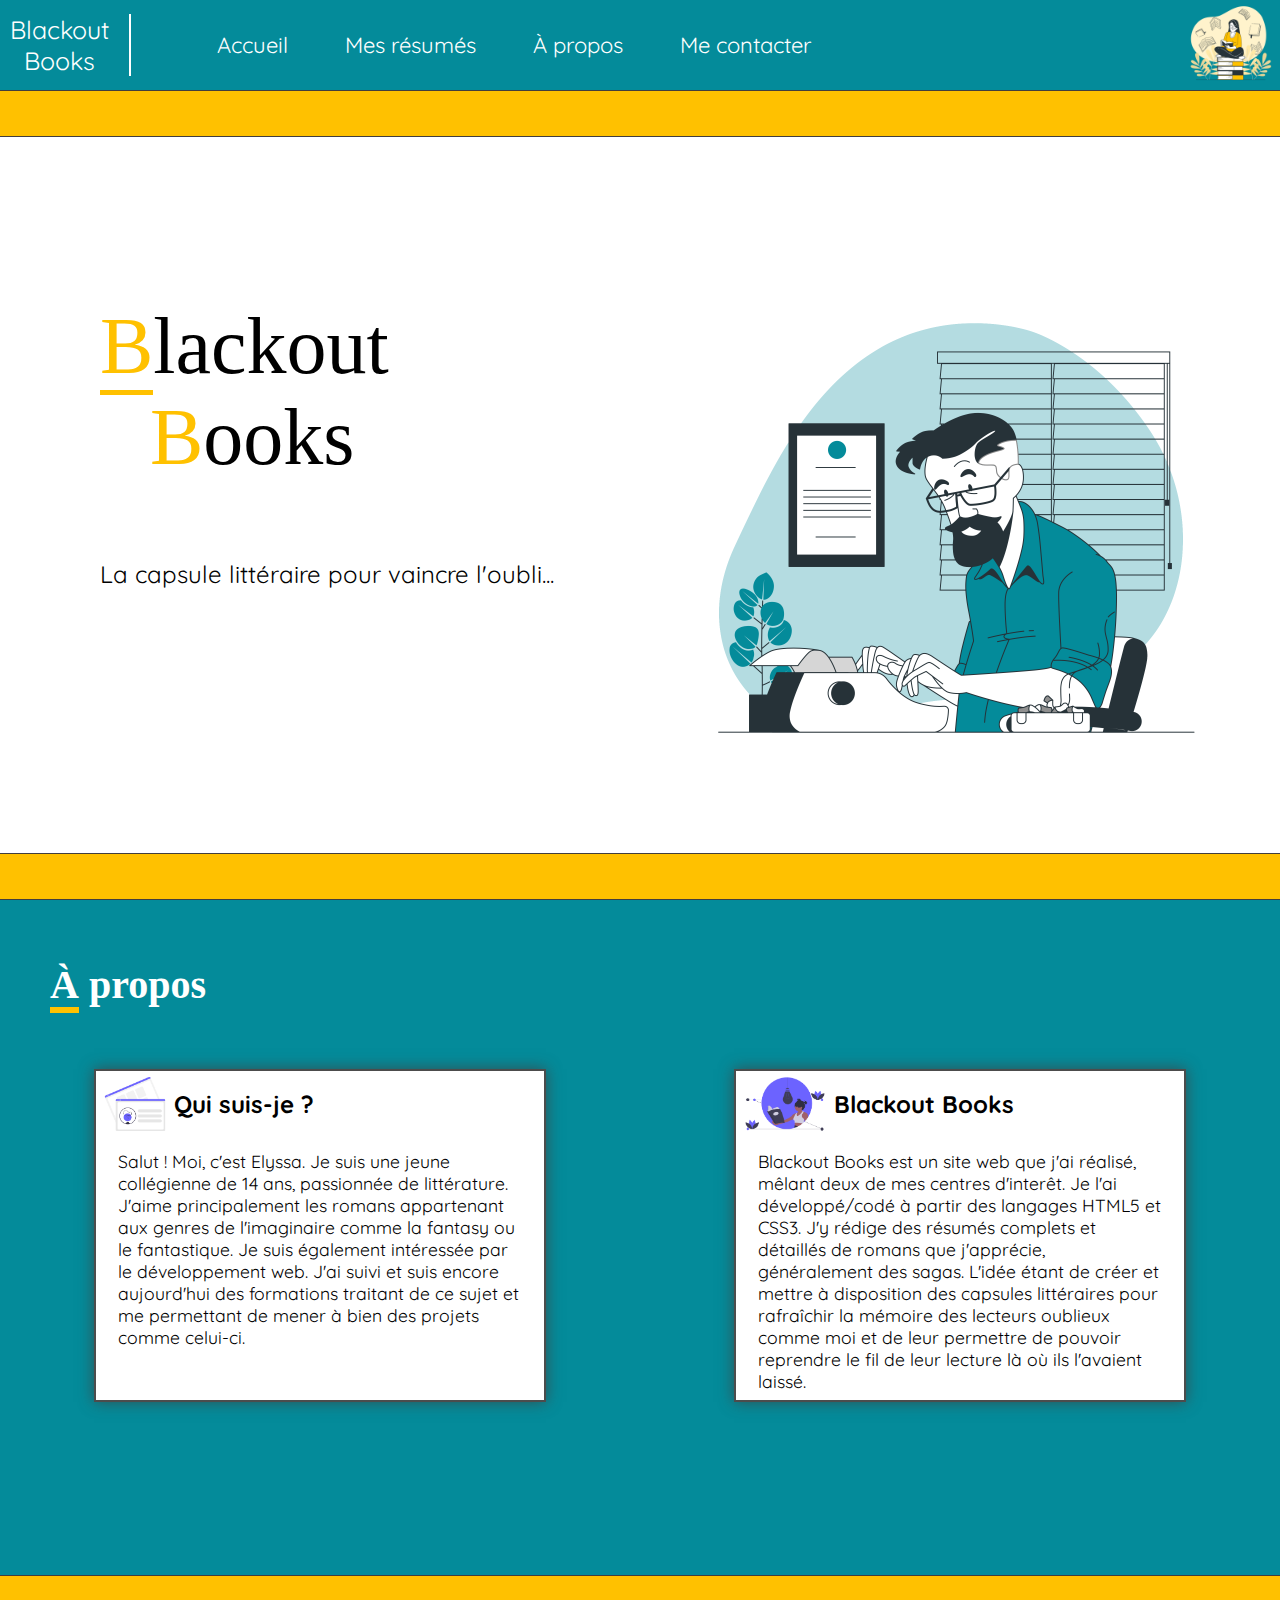
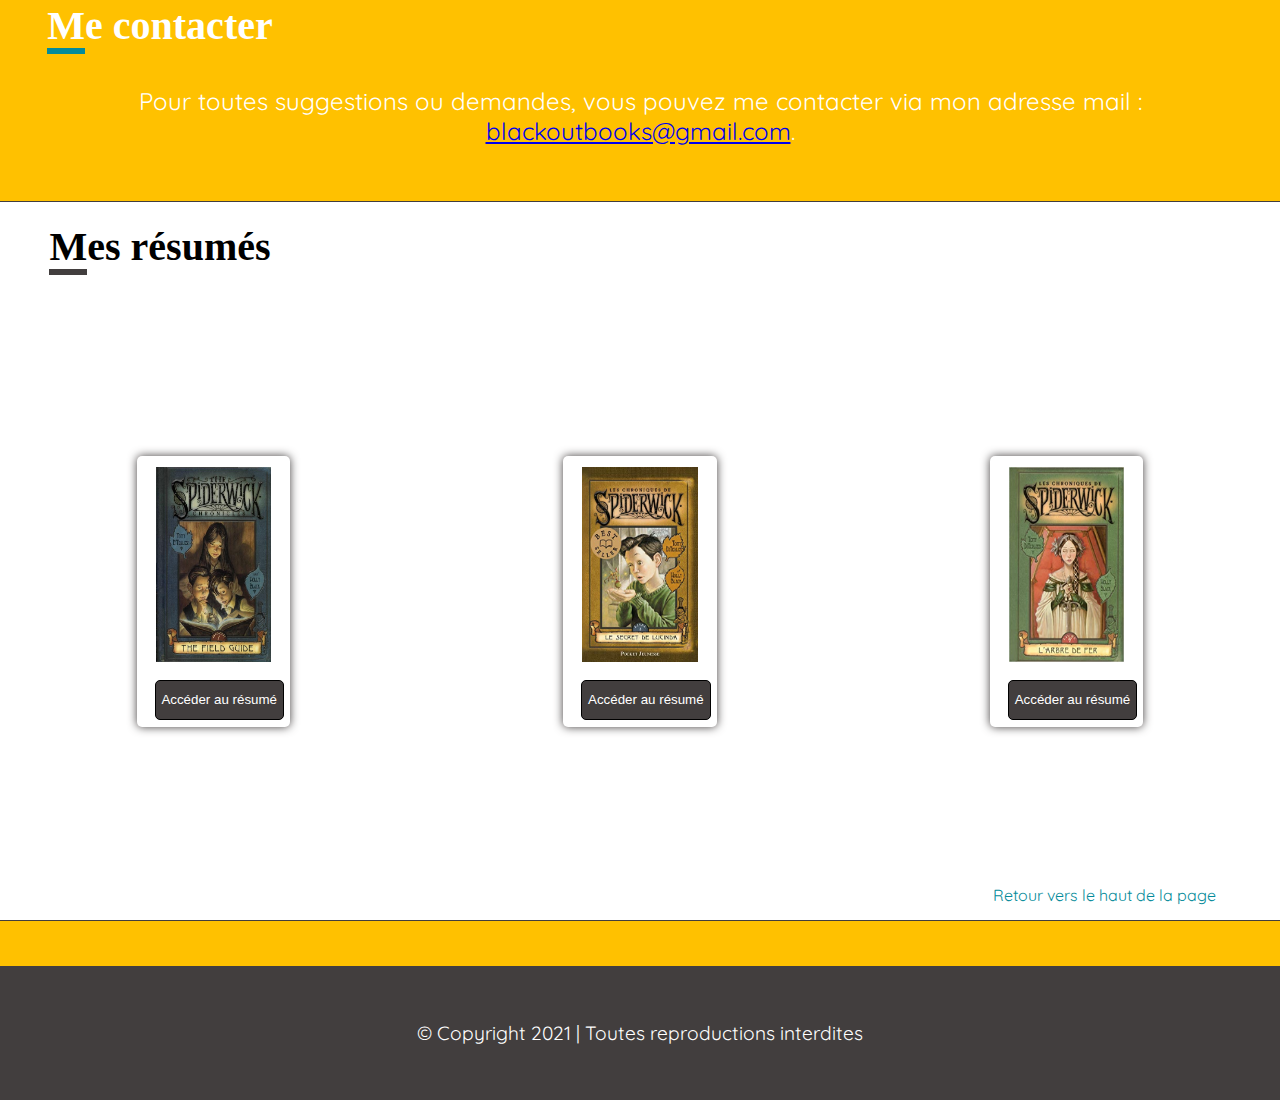
<file: index.html>
<!DOCTYPE html>
<html lang="FR">
    <head>
        <title>Blackout Books</title>
        <meta name="description" content="Résumés complets et détaillés de romans...">
        <meta charset="UTF-8">
        <meta name="viewport" content="width=device-width, initial-scale= 1.0">
        <link rel="stylesheet" href="style.css">
        <link rel="preconnect" href="https://fonts.gstatic.com"> 
        <link href="https://fonts.googleapis.com/css2?family=Quicksand:wght@300&display=swap" rel="stylesheet">
        <link rel="preconnect" href="https://fonts.gstatic.com"> 
        <link href="https://fonts.googleapis.com/css2?family=Quicksand&display=swap" rel="stylesheet">
    </head>
    <body>
        <!--HEADER-->
        <header>
            <div id="menu">
               <p>Blackout<br>Books</p>
               <nav>
                    <ul>
                        <li><a href="#menu">Accueil</a></li>
                        <li><a href="#main">Mes résumés</a></li>
                        <li><a href="#part_one">À propos</a></li>
                        <li><a href="#part_two">Me contacter</a></li>
                    </ul>
                </nav>
                <div id="template">
                    <img id="logo" src="images/Book lover-bro-2.png" alt="">
                </div>
            </div>
            <div class="couleur"></div>
            <div id="middle">
                    <div id="left">
                        <h1><span class="color">B</span>lackout<br><span class="books"><span class="color2">B</span>ooks</span></h1>
                        <p>La capsule littéraire pour vaincre l'oubli...</p>
                    </div>
                    <aside id="right">
                        <img id="logo2" src="images/Novelist writing-bro.png" alt="">
                    </aside>
            </div>
            <div class="couleur"></div>
        </header>

<!--SECTION N°1 ; 1ÈRE PARTIE A PROPOS-->
        <section>
            <div id="part_one">
                <div id="ancre">
                    <h2 class="under_score"><span id="under1">À</span> propos</h2>
                </div>
                <div id="apropos">
                    <div id="box_one">
                        <div class="title">
                            <img class="illustration" src="images/undraw_Tabs_re_a2bd.png" alt="">
                            <div class="subject">
                                <h2>Qui suis-je ?</h2>
                            </div>
                        </div>
                        <div class="para">
                            <p>Salut ! Moi, c'est Elyssa. Je suis une jeune collégienne de 14 ans, passionnée de littérature. 
                        J'aime principalement les romans appartenant aux genres de l'imaginaire comme la fantasy ou le fantastique.
                     Je suis également intéressée par le développement web. J'ai suivi et suis encore aujourd'hui des formations traitant de ce sujet et me permettant de mener à bien des projets comme celui-ci. </p>
                        </div>
                    </div>
                    <div id="box_two">
                        <div class="title">
                            <img class="illustration" src="images/undraw_book_reading_kx9s.png" alt="">
                            <div class="subject">
                                <h2>Blackout Books</h2>
                            </div>
                        </div>
                        <div class="para">
                            <p>Blackout Books est un site web que j'ai réalisé, mêlant deux de mes centres d'interêt. 
                        Je l'ai développé/codé à partir des langages HTML5 et CSS3. 
                        J'y rédige des résumés complets et détaillés de romans que j'apprécie, généralement des sagas. 
                        L'idée étant de créer et mettre à disposition des capsules littéraires pour rafraîchir la mémoire des lecteurs oublieux comme moi et de leur permettre de pouvoir reprendre le fil de leur lecture là où ils l'avaient laissé.</p>
                        </div>
                    </div>
                </div>
            </div>

    <!--1ÈRE SECTION PARTIE N°2 ME CONTACTER-->
            <div id="part_two">
                <div id="box_three">
                    <div id="ancre2">
                        <h2 class="under_score"><span id="under2">M</span>e contacter</h2>
                    </div>
                    <div class="para2">
                        <p>Pour toutes suggestions ou demandes, 
                        vous pouvez me contacter via mon adresse mail : <a target="_blanc" href="mailto:blackoutbooks@gmail.com"> blackoutbooks@gmail.com</a>.</p>
                    </div>
                </div>
            </div>
        </section>

    <!--SECTION N°2 PARTIE RÉSUMÉ-->
        <main id="main">
                <div id="ancre3">
                    <h2 id="under_score2"><span id="under3">M</span>es résumés</h2>
                </div>
                <section id="box_four">
                    <article class="card">
                        <div class="top">
                            <a href="spiderwick1.html"><img src="images/spiderwick_tome1.jpg" alt=""></a>
                        </div>
                        <div class="bottom">
                            <a href="spiderwick1.html" target="_blank"> <input type="button" class="button" value="Accéder au résumé"> </a>
                        </div>
                    </article>

                    <article class="card">
                        <div class="top">
                            <a href="#"><img src="images/spiderwick3.jpg" alt=""></a>
                        </div>
                        <div class="bottom">
                            <a href="#" target="_blank"> <input type="button" class="button" value="Accéder au résumé"> </a>
                        </div>
                    </article>
        
                    <article class="card">
                        <div class="top">
                            <a href="spiderwick4.html"><img src="images/spiderwick4.jpg" alt=""></a>
                        </div>
                        <div class="bottom">
                            <a href="spiderwick4.html" target="_blank"> <input type="button" class="button" value="Accéder au résumé"> </a>
                        </div>
                    </article>
                </section>
                <div id="return">
                    <a href="#menu">Retour vers le haut de la page</a>
                </div>
        </main>
    <!--FOOTER SECTION N°2 DERNIÈRE PARTIE.-->
            <footer>
                <div class="yellow"></div>
                <div class="copy">
                    <p>&copy; Copyright 2021 | Toutes reproductions interdites</p>
                </div>
            </footer>
    </body>
</file>
<file: style.css>
/*GLOBAL MENU, BANDE JAUNE, MIDDLE, BANDE JAUNE=PAGE D'ACCUEIL*/
@font-face{
    font-family: "Abril Fatface";
    src: url(https://fonts.googleapis.com/css2?family=Abril+Fatface&display=swap
    );
}
@font-face{
    font-family: 'Quicksand', sans-serif;
    src: url(https://fonts.googleapis.com/css2?family=Quicksand&display=swap)
}

*{
    padding: 0;
    margin:0;
}
header,html,body,section{
    height: 100%;
    width: 100%;
    padding: 0;
    margin:0;
}
html{
    scroll-behavior: smooth;
}
body{
    font-family: 'Quicksand', sans-serif;
}
header{
    display:flex;
    flex-direction: column;
    justify-content: flex-start;
}
#menu{
    height: 10%;
    width: 100%;
    display: flex;
    flex-direction: row;
    align-items: center;
    justify-content: space-between;
    background-color:  #048b9a;
}
#menu p{
    padding-left: 10px;
    padding-right: 20px;
    text-align: center;
    font-size: 25px;
    border-right: 2px solid white;
    color:white;
}
#menu nav {
    width: 60%;
    height: 100%;
    display:flex;
    align-items:center;
    justify-content: center;
}
#menu  nav ul {
    display: flex;
    flex-direction: row;
    justify-content: space-around;
    align-items: center;
    width:85%;
    height:100%;
}
#menu  nav ul li {
    list-style-type: none;  
}
#menu  nav ul li a{
    text-decoration : none;
    color:white;
    font-size: 22px;
}
#menu  nav ul li a:hover {
    color:#FFC100;
}
#template{
    display: flex;
    justify-content: flex-end;
    align-items: center;
    width: 30%;
    height: 100%;
}
#logo{
    height: 100px;
    width:auto;
}
.couleur{
    height: 5%;
    width: 100%;
    background-color:#FFC100;
    border-bottom: 1px solid rgb(66, 62, 62);
    border-top: 1px solid rgb(66, 62, 62);
}
#middle{
    height:80%;
    width: 100%;
    display: flex;
    flex-direction: row;
    justify-content: flex-start;
    align-items: flex-start;
}
#left{
    display:flex;
    flex-direction: column;
    align-items: flex-start;
    justify-content: center;
    width:55%;
    height:100%;
}
#left p{
    font-size: 1.5em;
    position:relative;
    bottom: 100px;
    margin-top: 25%;
}
#left h1 {
    font-size: 5em;
    color: black;
    font-weight:normal;
    font-family: Cursive;
}
#left p, #left h1 {
    position: relative;
    left: 100px;
}
.books{
    position: relative;
    left: 50px;
}
.color {
    color: #FFC100;
    border-bottom:5px solid #FFC100;
}
.color2{
    color: #FFC100;
}
#right{
    height:90%;
    width: 45%;
    display:flex;
    flex-direction: column;
    justify-content: flex-end;
    align-items: flex-start;
}
#logo2{
    height:auto;
    width:500px;
}
/* 1ÉRE SECTION AVEC À PROPOS ET ME CONTACTER*/
/*A PROPOS*/
#part_one{
    height:75%;
    flex-direction:column;
    display: flex;
    background-color: #048b9a;
}
#ancre{
    height: 25%;
    width: 20%;
    display:flex;
}
.under_score{
    margin: auto;
    font-size: 2.5em;
    font-family: "Abril Fatface";
    color:white;
}
#under1{
    border-bottom: 6px solid  #FFC100;
}
#apropos{
    height:75%;
    width:100%;
    display: flex;
    flex-direction: row;
    justify-content: space-around;
    align-items: flex-start;
}
#box_one,#box_two{
    height: 65%;
    width: 35%;
    display: flex;
    flex-direction: column;
    border: 2px solid rgba(0, 0, 0, 0.7);
    box-shadow: 0 0 14px  rgb(66, 62, 62,0.8);
    background-color: white;
}
.title{
    color: black;
    height:20%;
    width: 100%;
    display:flex;
}
.illustration{
    height:100%;
    width:auto;
}
.subject{
    height:100%;
    width: 80%;
    display:flex;
    justify-content: flex-start;
    align-items: center;
}
.subject h2{
    font-size: 1.5em;
}
.para{
    height:80%;
    width:100%;
}
.para p{
    text-align: left;
    color: black;
    padding:3% 5%;
    font-size: 1.1em;
}

/*ME CONTACTER*/
section #part_two{
    height: 25%;
    background-color: #FFC100;
    display: flex;
    border-bottom: 1px solid rgb(66, 62, 62);
    border-top: 1px solid rgb(66, 62, 62);
}
#box_three{
    height: 80%;
    width:100%;
    margin:auto;
    display: flex;
    flex-direction:column;
}
#ancre2{
    color: black;
    display:flex;
    justify-content: flex-start;
    align-items: center;
    height: 30%;
    width: 25%;
}
#under2{
    border-bottom: 6px solid #048b9a;
}
.para2{
    height:70%;
    width:100%;
    display:flex;
    justify-content: center;
    align-items: center;
}
.para2 p{
    color:white;
    font-size: 1.5em;
    text-align: center;
    margin:0 8%;
}

/*MES RESUMES 2ÈME SECTION*/
#main{
    height: 80%;
    width: 100%;
    display: flex;
    flex-direction: column;
    justify-content: flex-start;
}
#ancre3{
    height: 13%;
    width: 25%;
    display: flex;
}
#under_score2{
    margin: auto;
    font-size: 2.5em;
    font-family: "Abril Fatface";
}
#under3{
    border-bottom: 6px solid  rgb(66, 62, 62);
}
#box_four{
    height:80%;
    display: flex;
    flex-wrap:wrap;
    align-items: center;
    justify-content: space-around;
}
.card{
    height:47%;
    width:12%;
    display:flex;
    flex-direction:column;
    box-shadow: 0 0 10px  rgb(66, 62, 62);
    border-radius: 5px;
    margin-top: 20px;
}
.card:hover, .button:hover{
    transform: scale(0.98);
}
.top{
    height: 80%;
    width:100%;
    display: flex;
}
.top a{
    height: 90%;
    width:75%;
    margin:auto;
}
.top img {
    width:100%;
    height:100%;
}
.bottom{
    height:20%;
    width:100%;
    display:flex;
}
.bottom a{
    margin:auto;
}
.button{
    border:1px solid black;
    color:white;
    background-color: rgb(66, 62, 62);
    height: 40px;
    padding:5%;
    border-radius: 5px;
}
.button:active{
    color:white;
    background-color:rgba(66, 62, 62,0.7);
}
#return{
    height:7%;
    display:flex;
    justify-content: flex-end;
    align-items: center;
}
#return a {
    text-decoration: none;
    margin-right:5%;
    color:#048b9a;
}
/*FOOTER DEUXIEME PARTIE DE LA DEUXIEME SECTION*/
footer{
    height:20%;
    width:100%;
    display:flex;
    flex-direction: column;
}
.yellow{
    height: 25%;
    background-color: #FFC100;
    border-top: 1px solid rgb(66, 62, 62);
}
.copy{
    height: 75%;
    background-color: rgb(66, 62, 62);
    display:flex;
}
.copy p{
    margin:auto;
    color:white;
    font-size: 1.2em;
}
/*MEDIA VERSION MOBILE*/
@media (max-width:600px){
    #menu nav{
        width:85%;
    }
    #menu nav ul{
        width:100%;
    }
    #menu p{
        display:none;
    }
    #template{
        width:15%;
        justify-content: center;
    }
    #logo{
        height: 99%;
    }
    #middle{
        justify-content: center;
        align-items: center;
    }
    #right{
        display:none;
    }
    #left{
        height: 50%;
        width:80%;
        justify-content: center;
        align-items: center;
    }
    #logo2{
        display:none;
    }
    #left h1{
        font-size: 3em;
        position: static;
    }
    #left p{
        font-size: 1em;
        position: static;
    }
    #box_four{
        height:89%;
    }
    .return{
        height:4%;
    }
    #main{
        height:200%;
    }
    footer{
        height:20%;
    }
    #ancre3{
        height:7%;
    }
    .para2 p, .subject h2{
        font-size:1em;
    }
    #ancre {
        width: 35%;
        height:15%;
    }
    #ancre2, #ancre3{
        width:42%;
    }
    #apropos{
        display:flex;
        justify-content: space-around;
        flex-direction: column;
        align-items:center;
        height: 85%;
    }
    #box_one,#box_two{
        width:95%;
        height:43%;
    }
    .under_score, #under_score2{
        font-size: 1.5em;
    }
    .para p, #menu  nav ul li a, .copy p{
        font-size: 0.8em;
    }
    .card{
        height:38%;
        width: 47%;
    }
}
</file>
